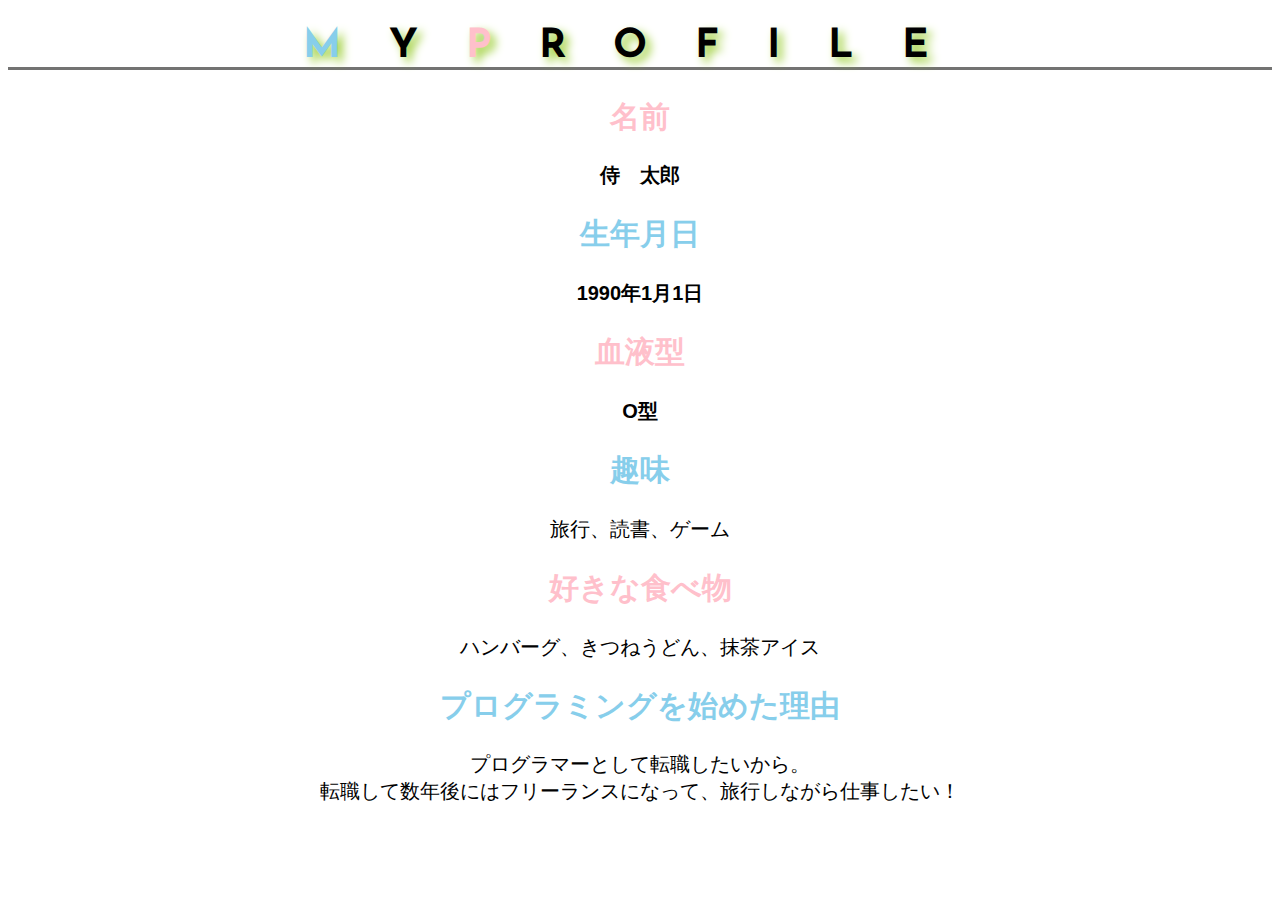
<file: kadai014/kadai_014.html>
<!DOCTYPE html>
<html lang="en">
<head>
    <meta name="description" content="このページは14章の課題です。">
    <meta charset="UTF-8">
    <meta name="viewport" content="width=device-width, initial-scale=1.0">
    <link rel="stylesheet" href="./style.css">
    <link rel="preconnect" href="https://fonts.googleapis.com">
    <link rel="preconnect" href="https://fonts.gstatic.com" crossorigin>
    <link href="https://fonts.googleapis.com/css2?family=Josefin+Sans&display=swap" rel="stylesheet">
    <title>14章課題</title>
</head>
<body>
    <h1 class="google-fonts"><span class="text-skyblue">M</span>Y<span class="text-pink">P</span>ROFILE</h1>
    <div id="basic">
        <h2 class="text-pink">名前</h2>
            <div>
                <p>侍　太郎</p>
            </div>
        <h2 class="text-skyblue">生年月日</h2>
            <div>
                <p>1990年1月1日</p>
            </div>
        <h2 class="text-pink">血液型</h2>
            <div>
                <p>O型</p>
            </div>
    </div>
        <h2 class="text-skyblue">趣味</h2>
            <p>旅行、読書、ゲーム</p>
        <h2 class="text-pink">好きな食べ物</h2>
            <p>ハンバーグ、きつねうどん、抹茶アイス</p>
        <h2 class="text-skyblue">プログラミングを始めた理由</h2>
            <p>プログラマーとして転職したいから。
            <br>
            転職して数年後にはフリーランスになって、旅行しながら仕事したい！</p>
</body>
</html>
</file>
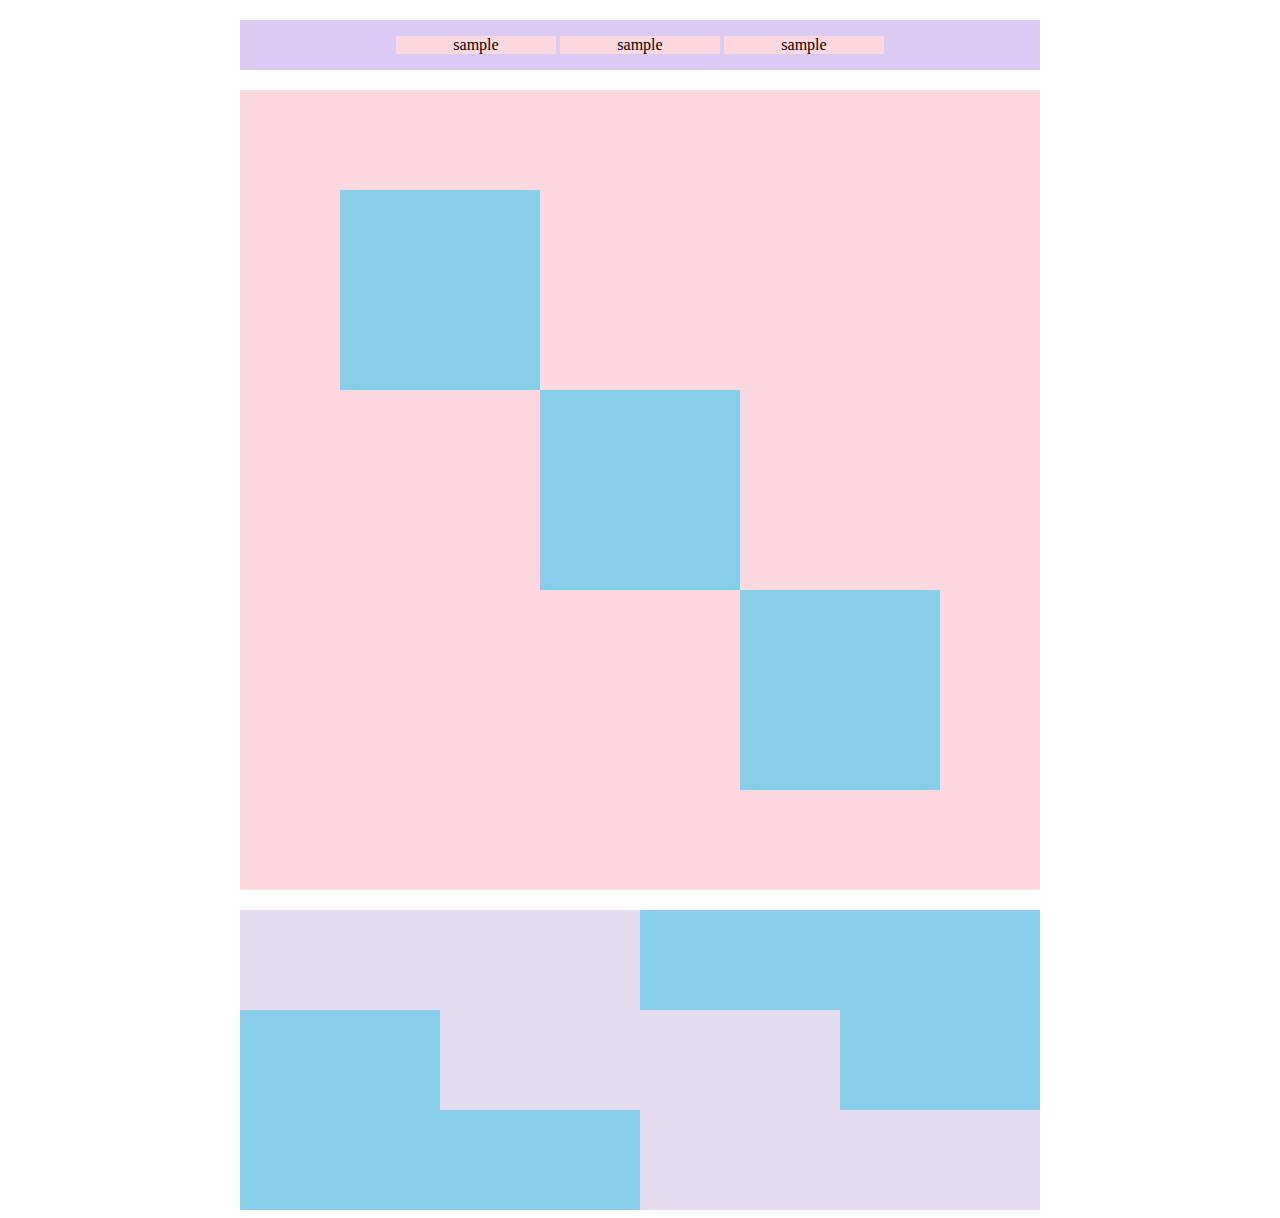
<file: kadai_018/kadai_018.html>
<!DOCTYPE html>
<html lang="en">
<head>
    <meta name="description" content="このページは18章の課題です。">
    <meta charset="UTF-8">
    <meta name="viewport" content="width=device-width, initial-scale=1.0">
    <link rel="stylesheet" href="./style.css">
    <title>18章課題</title>
</head>
<body>
    <div class="top">
        <p class="top-child">sample</p>
        <p class="top-child">sample</p>
        <p class="top-child">sample</p>
    </div>
    <div class="middle">
        <div class="middle-child01"></div>
        <div class="middle-child02"></div>
        <div class="middle-child03"></div>
    </div>
    <div class="bottom">
        <div class="bottom-child01"></div>
        <div class="bottom-child02"></div>
        <div class="bottom-child03"></div>
    </div>
</body>
</html>
</file>
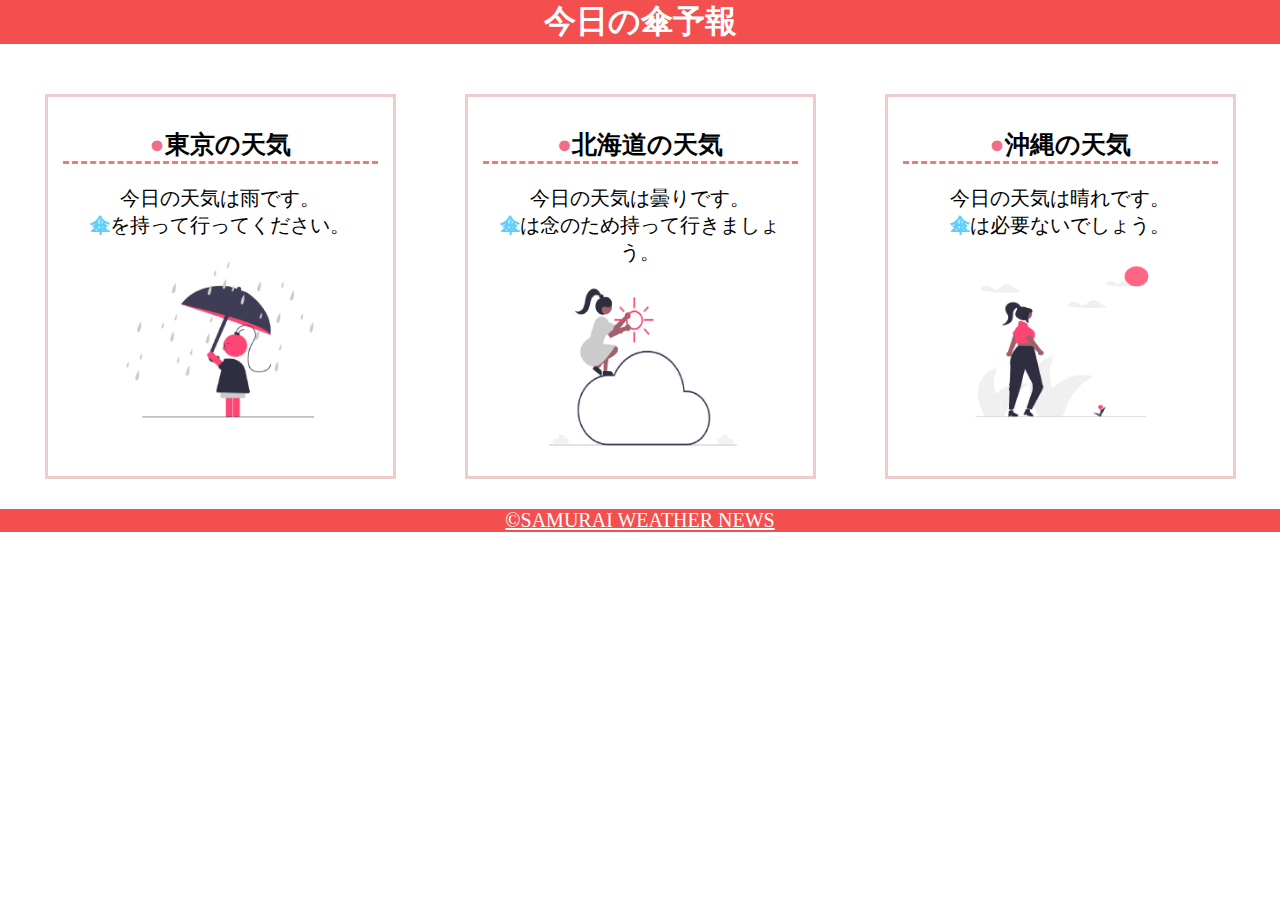
<file: kadai_022/kadai_022.html>
<!DOCTYPE html>
<html lang="en">
<head>
    <meta name="description" content="このページは22章の課題です。">
    <meta charset="UTF-8">
    <meta name="viewport" content="width=device-width, initial-scale=1.0">
    <title>22章課題</title>
    <link rel="stylesheet" href="./style.css">
    <meta name="viewport" content="width=device-width, initial-scale=1.0">
</head>
<body>
    <header>
        <h1>今日の傘予報</h1>
    </header>
    <main>
        <div id="parent">
            <div class="contents">
                <h2>東京の天気</h2>
                    <p>今日の天気は雨です。</p>
                    <p>傘を持って行ってください。</p>
                    <img src="./image/rainy.png" >
            </div>
            <div class="contents">
                <h2>北海道の天気</h2>
                    <p>今日の天気は曇りです。</p>
                    <p>傘は念のため持って行きましょう。</p>
                    <img src="./image/cloudy.png">
            </div>
            <div class="contents">
                <h2>沖縄の天気</h2>
                    <p>今日の天気は晴れです。</p>
                    <p>傘は必要ないでしょう。</p>
                    <img src="./image/sunny.png">
            </div>
        </div>
    </main>
    <footer>
        <a href="https://www.sejuku.net/corp/">&copy;SAMURAI WEATHER NEWS</a>
    </footer>
</body>
</html>
</file>
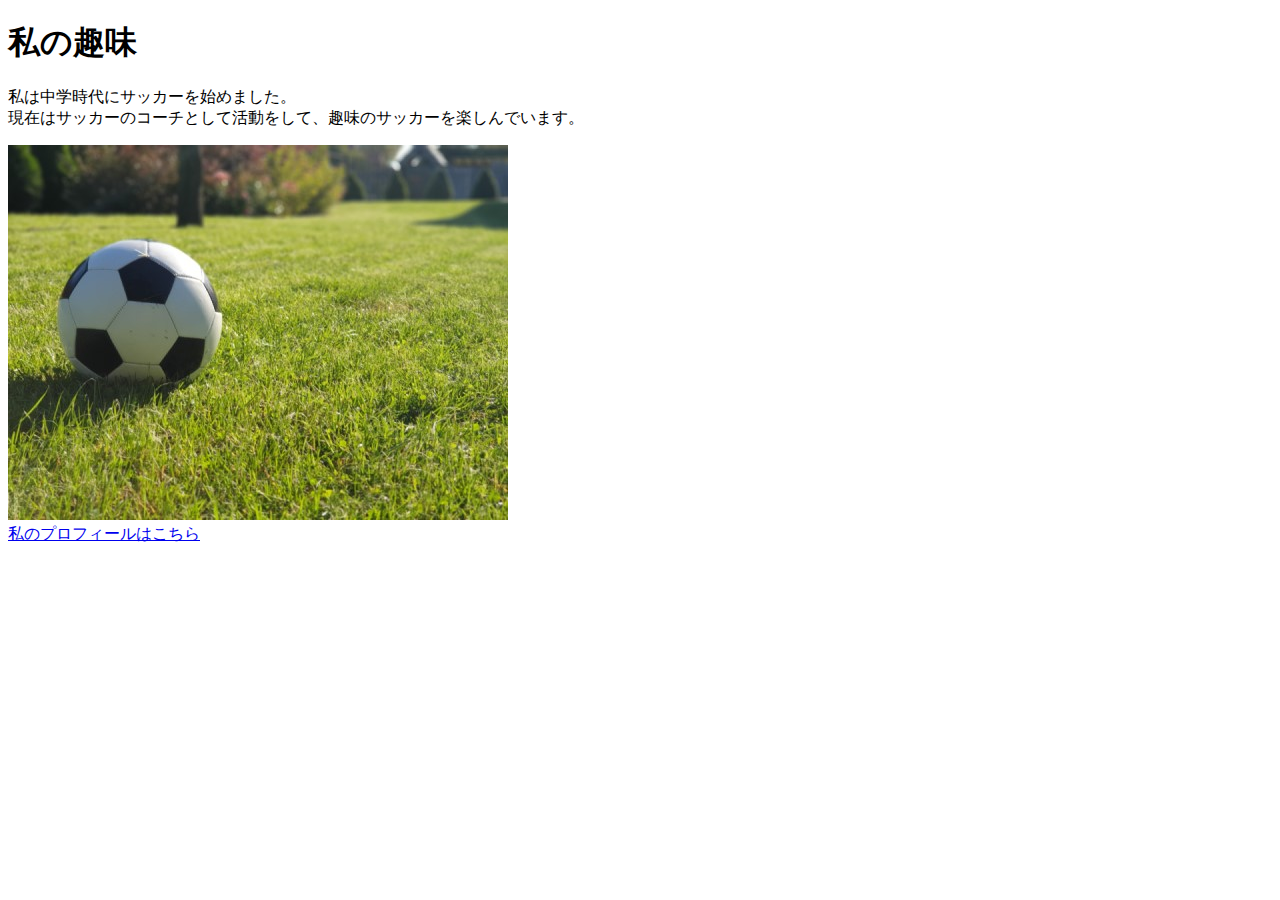
<file: kadai_005/html/kadai_005.html>
<!DOCTYPE html>
<html lang="en">
<head>
    <meta name="description" content="このページは5章の課題です。">
    <meta charset="UTF-8">
    <meta name="viewport" content="width=device-width, initial-scale=1.0">
    <title>５章課題</title>
</head>
<body>
    <h1>私の趣味</h1>

    <p>私は中学時代にサッカーを始めました。
        <br>現在はサッカーのコーチとして活動をして、趣味のサッカーを楽しんでいます。</p>
    <img src="../images/sample.jpg" alt="">
    <br>
    <a href="https://twitter.com/samuraijuku">私のプロフィールはこちら</a>
</body>
</html>
</file>
<file: kadai014/style.css>
body{
    font-family: "Arial", "Meiryo", sans-serif;
    text-align: center;
}
h1{
    font-family: 'Josefin Sans', sans-serif;
    font-size: 40px;
    letter-spacing: 1.2em;
    text-shadow: 5px 5px 10px yellowgreen;
    border-bottom: solid 3px rgb(115, 115, 114);
}
html{
    font-size: 20px;
}
.text-skyblue{
    color: skyblue;
}
.text-pink{
    color: rgb(255,192,203)
}
#basic div{
    font-weight: bold;
}
</file>
<file: kadai_018/style.css>
.top{
    width: 800px;
    background-color: #dcc9f4;
    margin: 20px;
    margin-left: auto;
    margin-right: auto;
    text-align: center;
}
.top-child{
    width: 20%;
    background-color: #ffd9df;
    display: inline-block;
    text-align: center;
    margin-left: auto;
    margin-right: auto;
}
.middle{
    width: 800px;
    height: 800px;
    margin: 20px;
    margin-left: auto;
    margin-right: auto;
    background-color: #ffd9df ;
    position: relative;
}
.middle-child01{
    width: 200px;
    height: 200px;
    background-color: #87ceeb;
    position: absolute;
    top: 100px;
    left: 100px;
}
.middle-child02{
    width: 200px;
    height: 200px;
    background-color: #87ceeb;
    position: absolute;
    top: 300px;
    left: 300px;
}
.middle-child03{
    width: 200px;
    height: 200px;
    background-color: #87ceeb;
    position: absolute;
    top: 500px;
    left: 500px;
}
.bottom{
    width: 800px;
    height: 300px;
    margin-left: auto;
    margin-right: auto;
    background-color: #87ceeb;
    position: relative;
}
.bottom-child01{
    width: 400px;
    height: 100px;
    background-color: #e5dcf0;
}
.bottom-child02{
    width: 400px;
    height: 100px;
    background-color: #e5dcf0;
    position: absolute;
    left: 200px;
}
.bottom-child03{
    width: 400px;
    height: 100px;
    background-color: #e5dcf0;
    position: absolute;
    bottom: 0px;
    right: 0px;
}
</file>
<file: kadai_022/style.css>
h1,p,body{
    margin: 0px;
}
p,a{
    font-size: 20px;
}
header{
    margin-bottom: 20px;
    background-color: rgb(244, 79, 79);
    text-align: center;
    padding: auto;
}
h1{
    color: rgb(255, 255, 255);
}
main{
    padding: 10px;
}
#parent{
    display: flex;
    justify-content: space-around;
}
.contents{
    border: solid 3px rgb(238, 204, 204);
    flex-basis: 25%;
    padding-top: 10px;
    padding-bottom: 10px;
    padding-left: 15px;
    padding-right: 15px;
    margin-top: 20px;
    margin-bottom: 20px;
    margin-left: 0px;
    margin-right: 0px;
    text-align: center;
    
}
h2{
    font-size: 25px;
    border-bottom: dashed 3px rgb(236, 122, 122);
    text-align: center;
}
h2::before{
    content: "●";
    color: rgb(239, 111, 139);
}
.contents p:nth-of-type(2)::first-letter {
    font-weight: bold;
    color: rgb(97, 206, 249);
}
.contents img{
    margin-top: 10px;
    margin-bottom: 10px;
    width: 70%;
}
footer{
    background-color: rgb(244, 79, 79);
    padding: auto;
    text-align: center;
}
a{
    color: rgb(255, 255, 255);
}
a:hover{
    color: rgb(245, 178, 168);
}
a:visited{
    color: rgb(193, 234, 251);
}

@media screen and (max-width: 768px){
    h2{
        font-size: 30px;
    }
    p{
        font-size: 25px;
    }
    #parent{
        flex-flow: column;
    }
}
</file>
